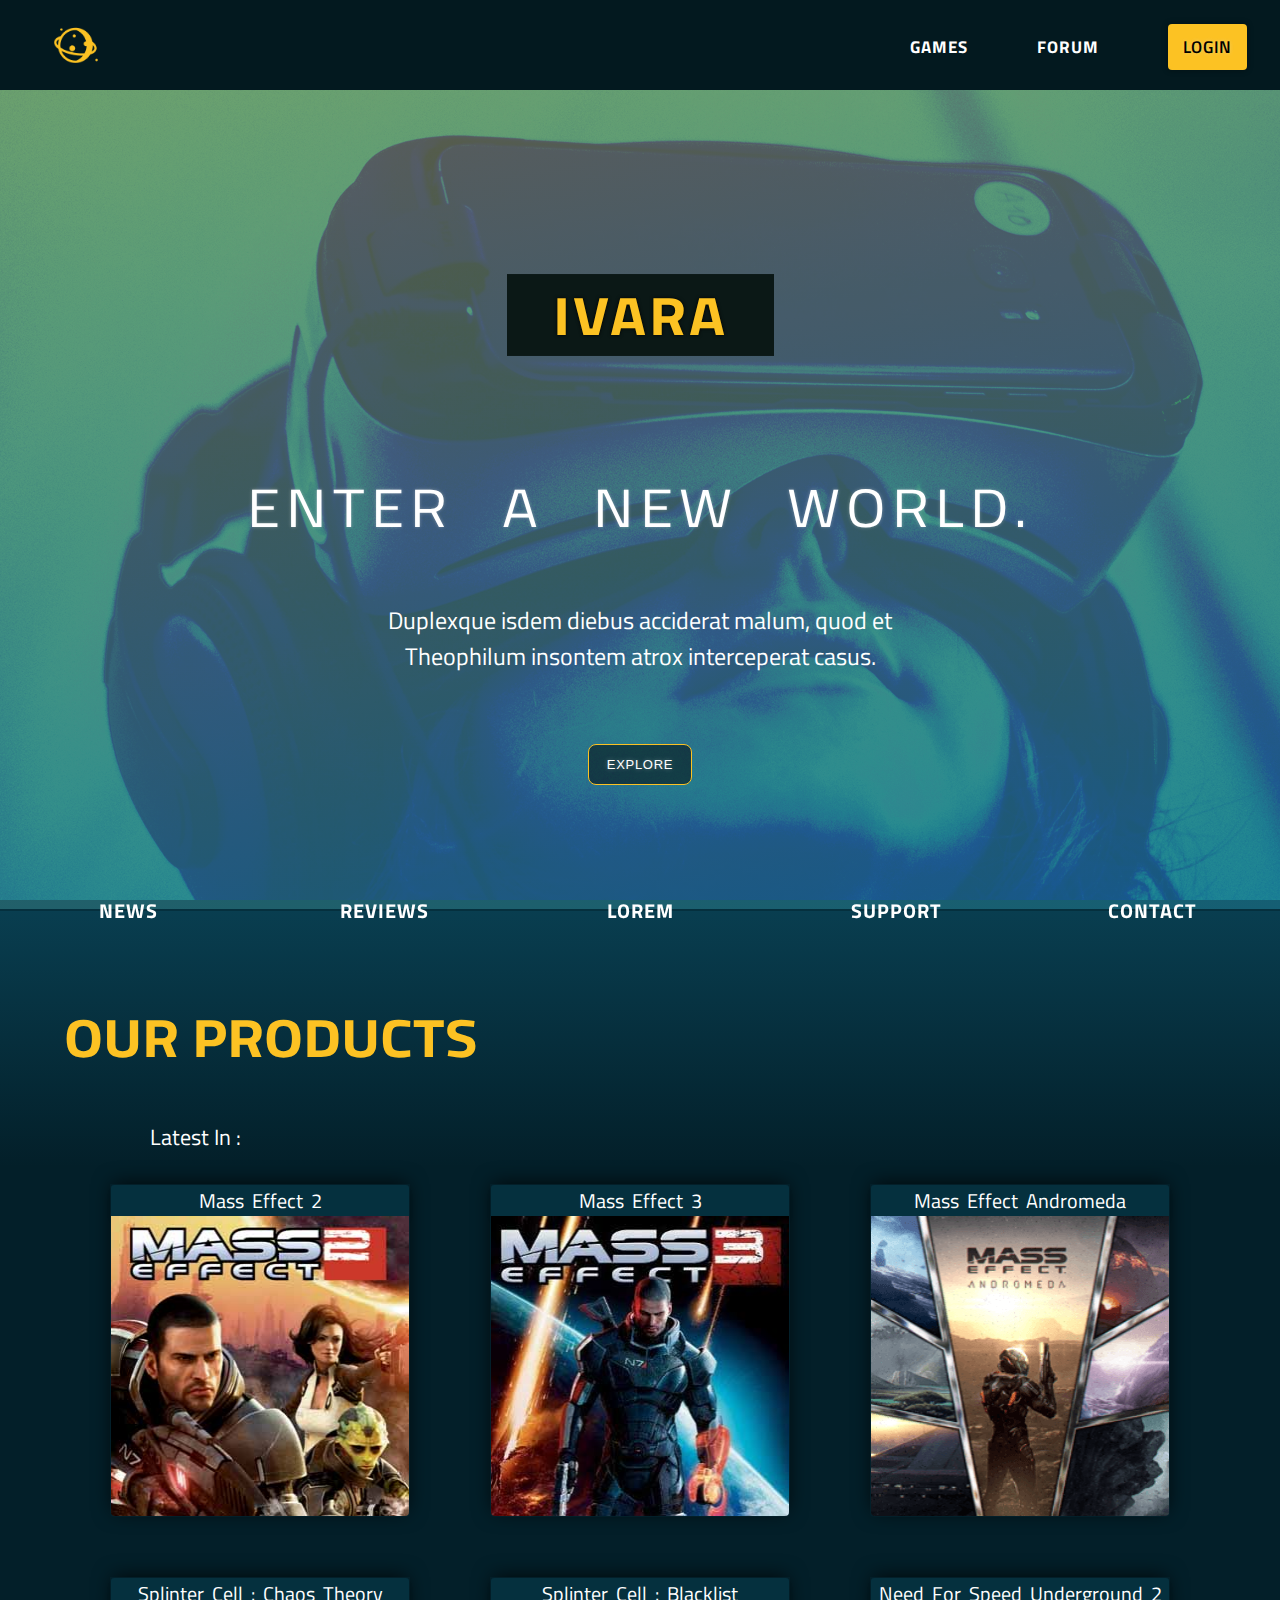
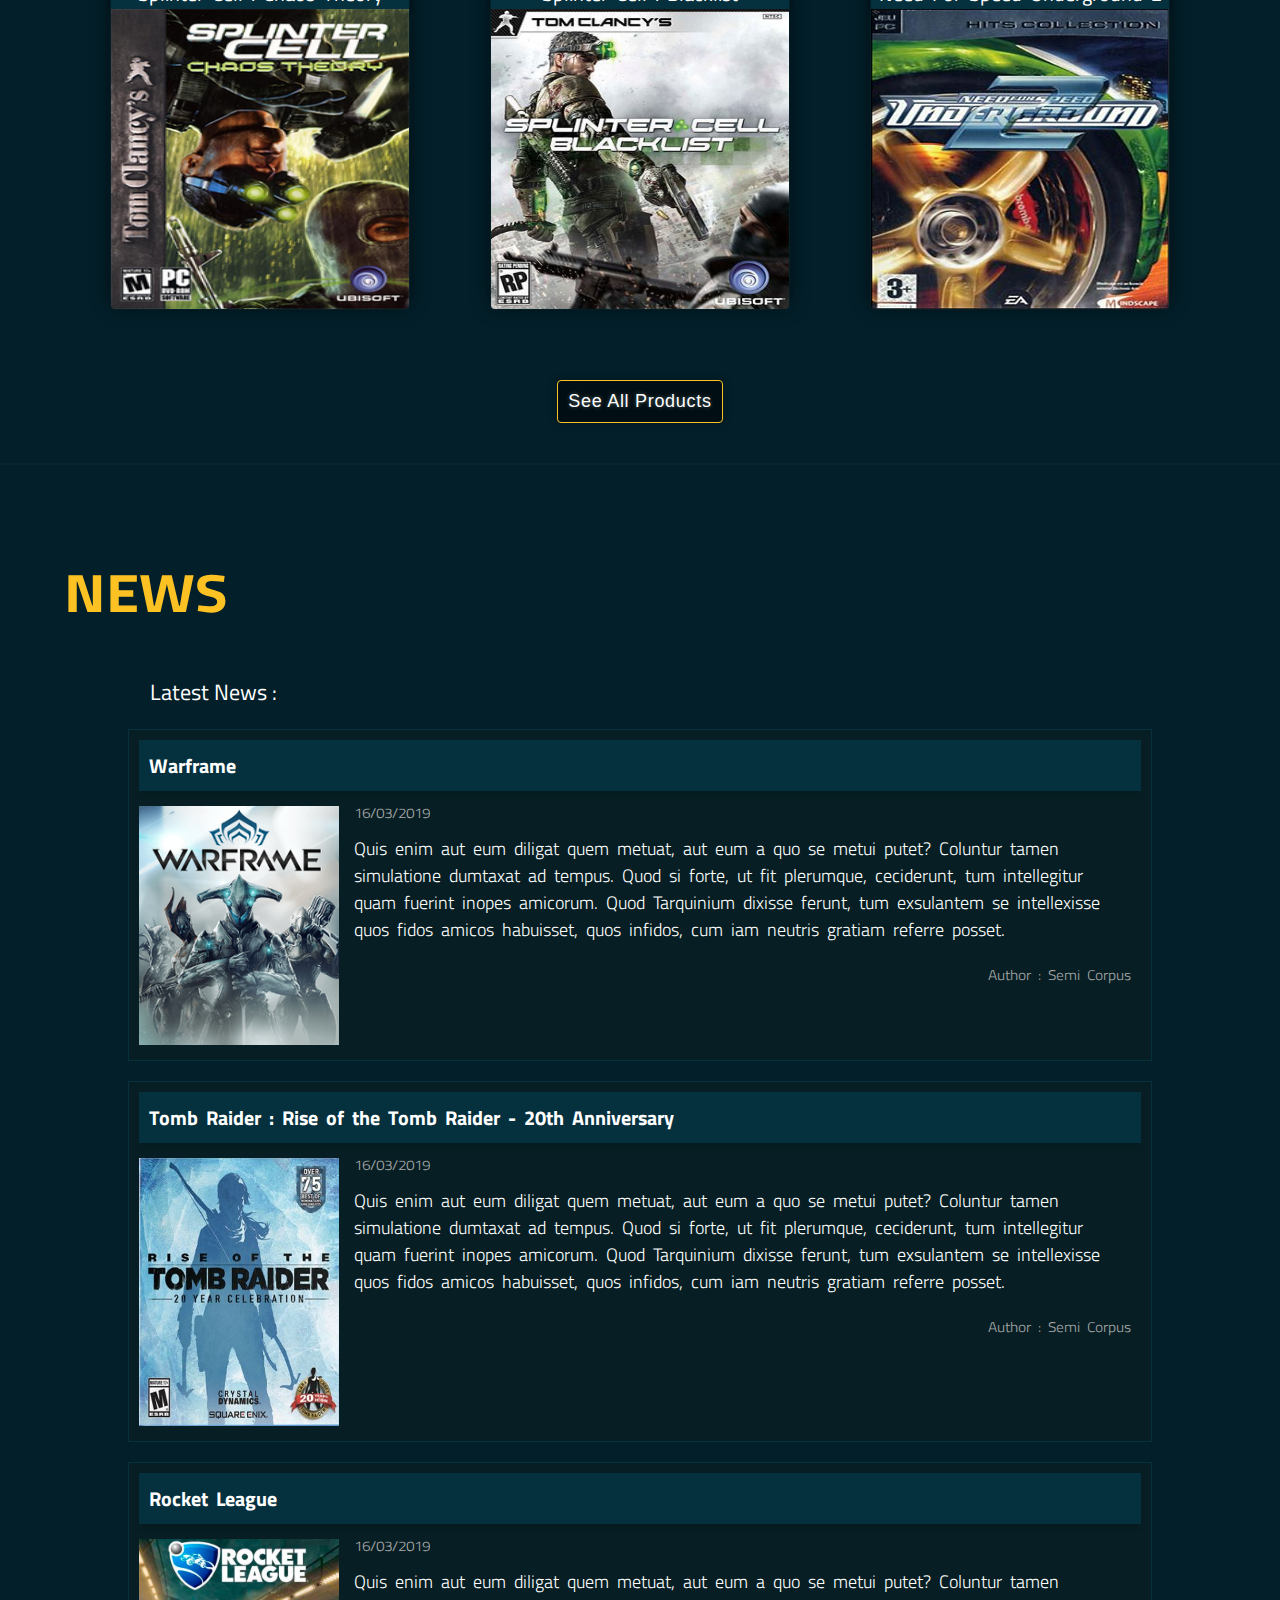
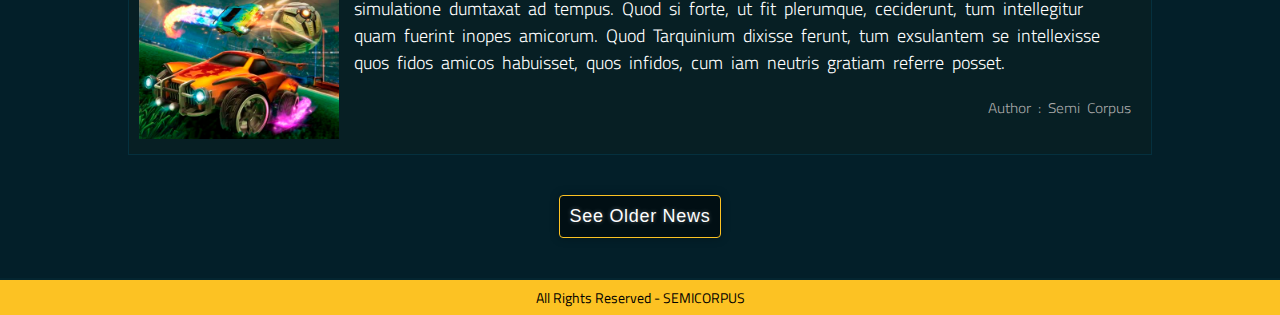
<file: Ivara/index.html>
<!DOCTYPE html>
<html>
<head>
    <!-- Meta -->
    <meta charset="utf-8">
    <meta name="apple-mobile-web-app-capable" content="yes" />
    <meta name="viewport" content="width=device-width, initial-scale=1, maximum-scale=1.0, user-scalable=no">
    <meta name="format-detection" content="telephone=no" />
    <!-- Title -->
    <title>IVARA</title>
    <!-- Favicon -->
    <link rel="apple-touch-icon" sizes="57x57" href="favicons/apple-icon-57x57.png">
    <link rel="apple-touch-icon" sizes="60x60" href="favicons/apple-icon-60x60.png">
    <link rel="apple-touch-icon" sizes="72x72" href="favicons/apple-icon-72x72.png">
    <link rel="apple-touch-icon" sizes="76x76" href="favicons/apple-icon-76x76.png">
    <link rel="apple-touch-icon" sizes="114x114" href="favicons/apple-icon-114x114.png">
    <link rel="apple-touch-icon" sizes="120x120" href="favicons/apple-icon-120x120.png">
    <link rel="apple-touch-icon" sizes="144x144" href="favicons/apple-icon-144x144.png">
    <link rel="apple-touch-icon" sizes="152x152" href="favicons/apple-icon-152x152.png">
    <link rel="apple-touch-icon" sizes="180x180" href="favicons/apple-icon-180x180.png">
    <link rel="icon" type="image/png" sizes="192x192"  href="favicons/android-icon-192x192.png">
    <link rel="icon" type="image/png" sizes="32x32" href="favicons/favicon-32x32.png">
    <link rel="icon" type="image/png" sizes="96x96" href="favicons/favicon-96x96.png">
    <link rel="icon" type="image/png" sizes="16x16" href="favicons/favicon-16x16.png">
    <link rel="manifest" href="/manifest.json">
    <meta name="msapplication-TileColor" content="#ffffff">
    <meta name="msapplication-TileImage" content="favicons/ms-icon-144x144.png">
    <meta name="theme-color" content="#ffffff">
    <!-- CSS -->
    <link href="css/reset.css" rel="stylesheet" type="text/css" />
    <link href="css/animate.css" rel="stylesheet" type="text/css" />
    <link href="css/style.css" rel="stylesheet" type="text/css" />
    <link href="css/responsive.css" rel="stylesheet" type="text/css" />

    <!-- JS -->
    <script type="text/javascript" src="js/jquery-3.3.1.min.js"></script>
</head>
<body class="animated fadeIn">
    <span id="gtt"></span>
    <!-- MAIN BAR -->
    <nav class="main-nav" id="main-nav">
        <div class="aka animated fadeIn">
            <a class="logo" href="#gtt">
                <img src="img/icons/ivara-logo.png">
                <span>IVARA</span>
            </a>
        </div>
        <div class="main-links" id="main-links">
            <a class="">GAMES</a>
            <a class="">FORUM</a>
            <a class="animated fadeIn" href="login.html">
                <button class="cta">
                    <span class="animated fadeIn delay-03s">LOGIN</span>
                </button>
            </a>
        </div>
        <a href="javascript:void(0);" style="font-size:35px;" class="burger" onclick="mobileNav();">&#9776;</a>
    </nav>
    <!-- HEADER -->     
    <header class="animated fadeIn">
        <div class="animated fadeIn" id="overlay">
            <div id="perspective">
                <h2><span>&nbsp;IVARA&nbsp;</span></h2>
                <h3>Enter a new world.</h3>
                <p>Duplexque isdem diebus acciderat malum, quod et Theophilum insontem atrox interceperat casus.</p>
            </div>
            <button class="cta">EXPLORE</button>
        </div>
    </header>
    <!-- SECOND NAV -->  
    <nav class="sub-nav" id="sub-nav">
        <ul>
            <li><a>News</a></li>
            <li><a>Reviews</a></li>
            <li><a>Lorem</a></li>
            <li><a>Support</a></li>
            <li><a>Contact</a></li>
        </ul>
    </nav>
    <!-- MOBILE-NAV -->  
    <nav class="mobile-nav" id="mobile-nav">
        <ul>
            <li><a>GAMES</a></li>
            <li><a>FORUM</a></li>
            <li>
                <a class="animated fadeIn" href="login.html">
                    <button class="cta">
                        <span class="animated fadeIn delay-03s">LOGIN</span>
                    </button>
                </a>
            </li>
            <li><a>NEWS</a></li>
            <li><a>REVIEWS</a></li>
            <li><a>LOREM</a></li>
            <li><a>SUPPORT</a></li>
            <li><a>CONTACT</a></li>
        </ul> 
    </nav>
    <main class="container" id="container">
        <!-- PRODUCTS -->     
        <section class="products" id="products">
            <h2 class="section-name">OUR PRODUCTS</h2>
            <p class="section-description">Latest In :</p>
            <div class="table">
                <div class="table-cell animated flipInX">
                    <h5>Mass Effect 2</h5>
                    <ul>
                        <li><img src="img/games/me-2.jpg"></li>
                        <li class="hidden-description">
                            <p>Lorem Ipsum for ever and ever and ever and ever... Lorem Ipsum for ever and ever and ever and ever...</p>
                            <span class="typeofgame">Racing</span>
                            <span class="evaluation">
                                5<img src="img/icons/icon-star.png">
                            </span>
                            <button class="cta buy-product">BUY</button>
                        </li>
                    </ul>
                </div>
                <div class="table-cell animated flipInX">
                    <h5>Mass Effect 3</h5> 
                    <ul>
                        <li><img src="img/games/me-3.jpg"></li>
                        <li class="hidden-description">
                            <p>Lorem Ipsum for ever and ever and ever and ever... Lorem Ipsum for ever and ever and ever and ever...</p>
                            <span class="typeofgame">FPS</span>
                            <span class="evaluation">
                                5<img src="img/icons/icon-star.png">
                            </span>
                            <button class="cta buy-product">BUY</button>
                        </li>
                    </ul>
                </div>
                <div class="table-cell animated flipInX">
                    <h5>Mass Effect Andromeda</h5>
                    <ul>
                        <li><img src="img/games/me-a.png"></li>
                        <li class="hidden-description">
                            <p>Lorem Ipsum for ever and ever and ever and ever... Lorem Ipsum for ever and ever and ever and ever...</p>
                            <span class="typeofgame">MMORPG</span>
                            <span class="evaluation">
                                5<img src="img/icons/icon-star.png">
                            </span>
                            <button class="cta buy-product">BUY</button>
                        </li>
                    </ul>
                </div>
                <div class="table-cell animated flipInX">
                        <h5>Splinter Cell : Chaos Theory</h5>
                    <ul>
                        <li><img src="img/games/sc-ct.png"></li>
                        <li class="hidden-description">
                            <p>Lorem Ipsum for ever and ever and ever and ever... Lorem Ipsum for ever and ever and ever and ever...</p>
                            <span class="typeofgame">Infiltration</span>
                            <span class="evaluation">
                                5<img src="img/icons/icon-star.png">
                            </span>
                            <button class="cta buy-product">BUY</button>
                        </li>
                    </ul>
                </div>
                <div class="table-cell animated flipInX">
                        <h5>Splinter Cell : Blacklist</h5>
                    <ul>
                        <li><img src="img/games/sc-blacklist.jpg"></li>
                        <li class="hidden-description">
                            <p>Lorem Ipsum for ever and ever and ever and ever... Lorem Ipsum for ever and ever and ever and ever...</p>
                            <span class="typeofgame">Racing</span>
                            <span class="evaluation">
                                5<img src="img/icons/icon-star.png">
                            </span>
                            <button class="cta buy-product">BUY</button>
                        </li>
                    </ul>
                </div>
                <div class="table-cell animated flipInX">
                    <h5>Need For Speed Underground 2</h5>
                    <ul>
                        <li><img src="img/games/nfsu2.jpg"></li>
                        <li class="hidden-description">
                            <p>Lorem Ipsum for ever and ever and ever and ever... Lorem Ipsum for ever and ever and ever and ever...</p>
                            <span class="typeofgame">Racing</span>
                            <span class="evaluation">
                                5<img src="img/icons/icon-star.png">
                            </span>
                            <button class="cta buy-product">BUY</button>
                        </li>
                    </ul>
                </div>
            </div>
            <div class="center">
                <a href="#" target="_blank">
                    <button class="cta">
                        See All Products
                    </button>
                </a>
            </div>
        </section>
        <!-- NEWS --> 
        <section class="news" id="news">
            <h2 class="section-name">NEWS</h2>
            <p class="section-description">Latest News :</p>
            <div class="table article-table">
                <div class="table-cell article-cell">
                    <h5>Warframe</h5>
                    <img src="img/games/warframe.png">
                    <h6 class="article-date">16/03/2019</h6>
                    <p>Quis enim aut eum diligat quem metuat, aut eum a quo se metui putet? Coluntur tamen simulatione dumtaxat ad tempus. Quod si forte, ut fit plerumque, ceciderunt, tum intellegitur quam fuerint inopes amicorum. Quod Tarquinium dixisse ferunt, tum exsulantem se intellexisse quos fidos amicos habuisset, quos infidos, cum iam neutris gratiam referre posset.</p>
                    <h6 class="article-author">Author : Semi Corpus</h6>
                </div>
            </div>
            <div class="table article-table">
                <div class="table-cell article-cell">
                    <h5>Tomb Raider : Rise of the Tomb Raider - 20th Anniversary</h5>
                    <img src="img/games/tr-rise.jpg">    
                    <h6 class="article-date">16/03/2019</h6>
                    <p>Quis enim aut eum diligat quem metuat, aut eum a quo se metui putet? Coluntur tamen simulatione dumtaxat ad tempus. Quod si forte, ut fit plerumque, ceciderunt, tum intellegitur quam fuerint inopes amicorum. Quod Tarquinium dixisse ferunt, tum exsulantem se intellexisse quos fidos amicos habuisset, quos infidos, cum iam neutris gratiam referre posset.</p>
                    <h6 class="article-author">Author : Semi Corpus</h6>
                </div>
            </div>
            <div class="table article-table">
                <div class="table-cell article-cell">
                    <h5>Rocket League</h5>
                    <img src="img/games/rl.jpg">
                    <h6 class="article-date">16/03/2019</h6>
                    <p>Quis enim aut eum diligat quem metuat, aut eum a quo se metui putet? Coluntur tamen simulatione dumtaxat ad tempus. Quod si forte, ut fit plerumque, ceciderunt, tum intellegitur quam fuerint inopes amicorum. Quod Tarquinium dixisse ferunt, tum exsulantem se intellexisse quos fidos amicos habuisset, quos infidos, cum iam neutris gratiam referre posset.</p>
                    <h6 class="article-author">Author : Semi Corpus</h6>
                </div>
            </div>
            <div class="center">
                <a href="#" target="_blank">
                    <button class="cta">
                        See Older News
                    </button>
                </a>
            </div>
        </section>
    </main>
    <footer id="footer-home"><p>All Rights Reserved - SEMICORPUS</p></footer>
    <script type="text/javascript">
        // Main Nav Transparency Swicth (jQuery)
        $(function () {
            $(document).scroll(function () {
                var $nav = $(".main-nav");
                $nav.toggleClass('has-scrolled', $(this).scrollTop() > $nav.height());

            });
        }); 
        // 2D Header
        // Thanks to Pavel Dobryakov
        const ANGLE = 30;

        let card = document.querySelectorAll("#overlay");

        card.forEach((element, i) => {
            floatable(element);
        });

        function floatable (panel) {
            let content = panel.querySelector("#perspective");
            panel.addEventListener('mouseout', e => {
                content.style.transform = `perspective(800px)
                                           rotateX(0deg)
                                           rotateY(0deg)
                                           rotateZ(0deg)`;
            });

            panel.addEventListener('mousemove', e => {
                let w = panel.clientWidth;
                let h = panel.clientHeight;
                let y = (e.offsetX - w * 0.25) / w * ANGLE;
                let x = (1 - (e.offsetY - h * 0.5)) / h * ANGLE;

                content.style.transform = `perspective(800px)
                                           rotateX(${x}deg)
                                           rotateY(${y}deg)`;
                content.style.transition = `all .5s ease`;
            });
        }

        // Responsive Navbar (max-width: 768px)
        function mobileNav() {
            var element = document.getElementById('mobile-nav');
            element.classList.toggle('block'); 
        }
    </script>
</body>
</html>
</file>
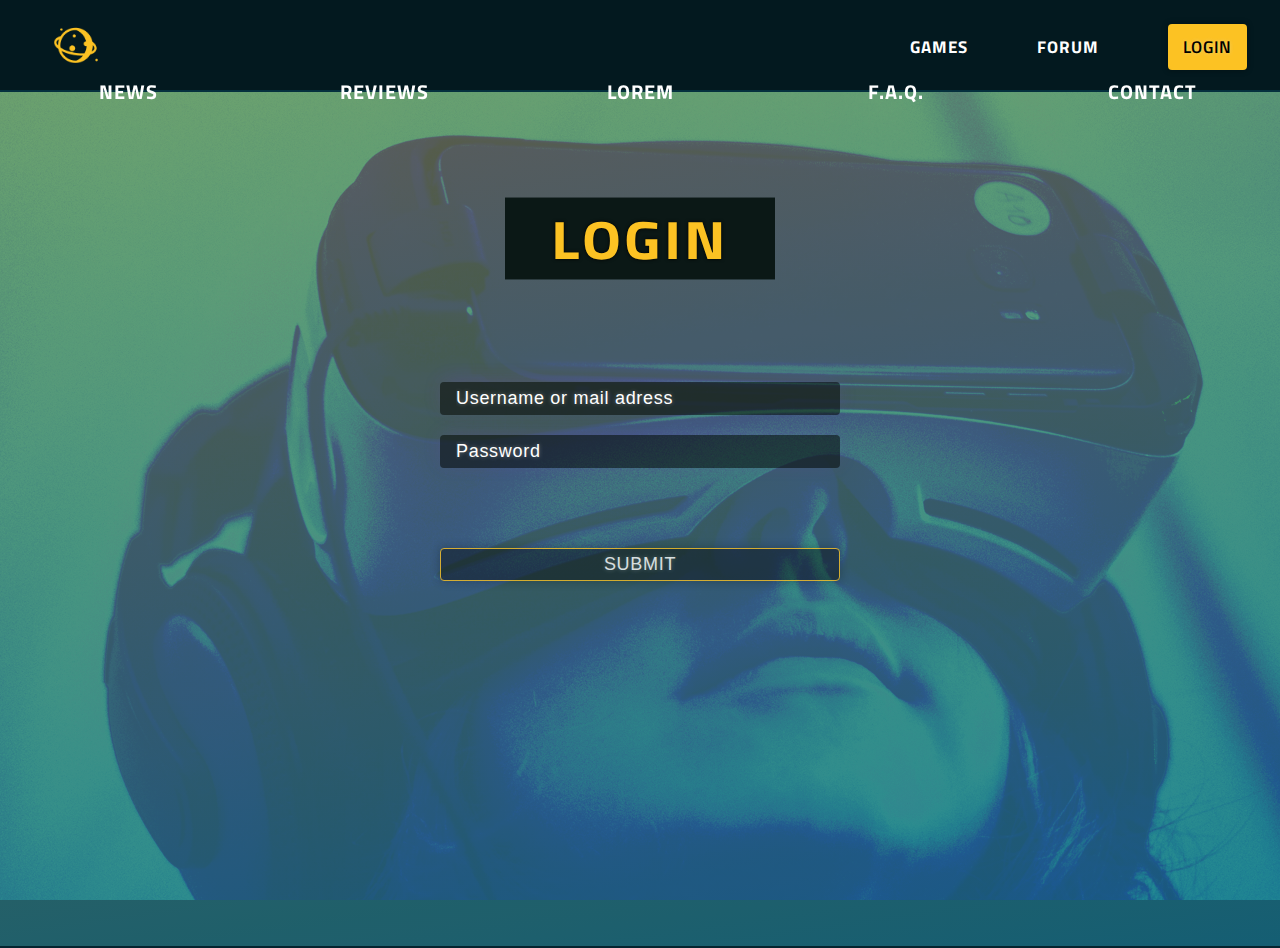
<file: Ivara/login.html>
<!DOCTYPE html>
<html>
<head>
    <!-- Meta -->
    <meta charset="utf-8">
    <meta name="apple-mobile-web-app-capable" content="yes" />
    <meta name="viewport" content="width=device-width, initial-scale=1, maximum-scale=1.0, user-scalable=no">
    <meta name="format-detection" content="telephone=no" />
    <!-- Title -->
    <title>IVARA</title>
    <!-- Favicon -->
    <link rel="shortcut icon" href="favicon.ico" />
    <!-- CSS -->
    <link href="css/reset.css" rel="stylesheet" type="text/css" />
    <link href="css/animate.css" rel="stylesheet" type="text/css" />
    <link href="css/style.css" rel="stylesheet" type="text/css" />
    <link href="css/responsive.css" rel="stylesheet" type="text/css" />

    <!-- JS -->
    <script type="text/javascript" src="js/jquery-3.3.1.min.js"></script>
</head>
<body class="animated fadeIn">
    <span id="gtt"></span>
    <!-- MAIN BAR -->
    <nav class="main-nav has-scrolled" id="main-nav">
        <div class="aka animated fadeIn">
            <a class="logo" href="index.html">
                <img src="img/icons/ivara-logo.png">
                <span>IVARA</span>
            </a>
        </div>
        <div class="main-links" id="main-links">
            <a class="">GAMES</a>
            <a class="">FORUM</a>
            <a class="animated fadeIn" href="#login">
                <button class="cta">
                    <span class="animated fadeIn delay-03s">LOGIN</span>
                </button>
            </a>
        </div>
        <a href="javascript:void(0);" style="font-size:35px;" class="burger" onclick="mobileNav();">&#9776;</a>
    </nav>
    <!-- SECOND NAV -->  
    <nav class="sub-nav" id="sub-nav">
        <ul>
            <li><a>News</a></li>
            <li><a>Reviews</a></li>
            <li><a>Lorem</a></li>
            <li><a>F.A.Q.</a></li>
            <li><a>Contact</a></li>
        </ul>
    </nav>
    <!-- MOBILE-NAV -->  
    <nav class="mobile-nav" id="mobile-nav">
        <ul>
            <li><a>GAMES</a></li>
            <li><a>FORUM</a></li>
            <li>
                <a class="animated fadeIn" href="#login">
                    <button class="cta">
                        <span class="animated fadeIn delay-03s">LOGIN</span>
                    </button>
                </a>
            </li>

            <li><a>News</a></li>
            <li><a>Reviews</a></li>
            <li><a>Lorem</a></li>
            <li><a>Support</a></li>
            <li><a>login</a></li>
        </ul> 
    </nav>
    <main class="container" id="container">
        <!-- LOGIN --> 
        <section class="login" id="login">
            <div id="login-overlay">
                <h2><span>&nbsp;LOGIN&nbsp;</span></h2>
                <form name="loginform" method="post" action="#alert">
                    <label for="user"><input type="text" name="user" placeholder="Username or mail adress" id="" required=""></label>
                    <label for="password"><input type="password" placeholder="Password" required=""></textarea></label>
                    <input type="submit" value="Submit">
                </form>
                <div id="alert" style="text-align:center;margin:auto;width:300px;">
                </div>
            </div>
        </section>
    </main>
    <script type="text/javascript">
        // 2D Header
        // Thanks to Pavel Dobryakov
        const ANGLE = 10;

        let card = document.querySelectorAll("#overlay");

        card.forEach((element, i) => {
            floatable(element);
        });

        function floatable (panel) {
            let content = panel.querySelector("#perspective");
            panel.addEventListener('mouseout', e => {
                content.style.transform = `perspective(500px)
                                           rotateX(0deg)
                                           rotateY(0deg)
                                           rotateZ(0deg)`;
            });

            panel.addEventListener('mousemove', e => {
                let w = panel.clientWidth;
                let h = panel.clientHeight;
                let y = (e.offsetX - w * 0.25) / w * ANGLE;
                let x = (1 - (e.offsetY - h * 0.5)) / h * ANGLE;

                content.style.transform = `perspective(500px)
                                           rotateX(${x}deg)
                                           rotateY(${y}deg)`;
                content.style.transition = `all .5s ease`;
            });
        }

        // Responsive Navbar (max-width: 768px)
        function mobileNav() {
            var element = document.getElementById('mobile-nav');
            element.classList.toggle('block'); 
        }
    </script>
</body>
</html>
</file>
<file: Ivara/css/style.css>
@import url("https://fonts.googleapis.com/css?family=Titillium+Web:200,300,400,700");
* {
  -webkit-font-smoothing: antialiased;
  -moz-osx-font-smoothing: grayscale;
  margin: 0;
  padding: 0;
}
html {
  scroll-behavior: smooth;   
  overflow-x: hidden;
}
body {
  background: #031f29;
  color: #FEFEFE;
  font-family: "Titillium Web", sans-serif;
  font-size: 100%;
  height:100%;
  transition:all .3s linear;
}
h1,
h2,
h3,
h6,
h6 {
  transform: scaleY(0.9);
}
h5{
  font-size:20px;
  font-weight:400;
}
a {
  color: #FFF;
}
p {
  color: #fff;
}
/* Shortcuts Classes */
.center{
  text-align: center;
}
/* Buttons */
.cta, 
form input{
  background:rgba(0,0,0,.5);
  border:1px solid #fcc223;
  border-radius: 4px;
  box-shadow:0 0 10px rgba(0,0,0, .3);
  color:#FFF;
  font-size: 1em;
  letter-spacing: .7px;
  padding:10px;
  text-shadow: 0px 0px 4px rgba(220, 220, 220, 0.4);
  transition: all 0.4s linear;
  z-index: 1;
}
.cta:hover {
  background:rgba(255,255,255,.05);
  box-shadow:0 0 5px rgba(0,0,0, .5);
  cursor: pointer;
  text-shadow: 0px 0px 4px rgba(220, 220, 220, 0.4);
  transition: all 0.25s linear;
}
.hidden-description .buy-product{
  background:#fcc223;
  border:2px solid transparent;
  color:black;
  display:block;
  font-size: 16px;
  padding:5px 15px;
  position:absolute;
  left:0;right:0;bottom:40px;
  transition:all 0s ease-in;
}
.hidden-description .buy-product:hover{
  background: #e3b326;
  border:2px solid #05303e;
  color: #05303e;
  font-weight: 700;
  transition: all .3s ease-out;
}
#products .cta,
#news .cta{
  margin:20px auto 0 auto;
}
/* Nav */
.main-nav {
  background:none;
  display:flex;
  justify-content:space-between;
  height: 90px;
  align-items:baseline;
  line-height: 85px;
  position:fixed;
  width:100%;
  z-index:3;
  transition: all .3s linear;
}
.main-nav:hover{
  background: #03191f;
  transition: all .3s linear;
}
.has-scrolled{  
  background: #03191f;
  margin-bottom:-90px;
  position: sticky;
  top: 0;
  transition: background .15s linear;
}
.main-nav .aka .logo img{
  margin-top:-8px;
  margin-right:10px;
  vertical-align:middle;
}
.main-nav .aka .logo span{
  font-size:22px;
  opacity:0;
  transition: all .7s linear;
}
.main-nav .aka .logo:hover span{
  opacity:1;
  transition: all .2s linear;
}
.main-nav span:not(.animated){
  text-shadow:0 3px 2px rgba(0,0,0,.2);
}
.main-nav a:hover span{
  box-shadow:none;
  transition:.4s linear;
}
.main-nav a:hover span{
  text-shadow:none;
}
.main-nav .aka {
  margin-left:50px;
  font-size: 2.2em;
}
.main-nav .aka img{
  width:50px;
}
.main-nav .aka a {
  color:#fbc228;
  /*
  background: -webkit-gradient(linear,left top,right top,from(#FFFFFF),to(#fbc228));
  background: linear-gradient(to right,#FFFFFF, );
      background-clip: border-box;
  -webkit-background-clip: text;
  -webkit-text-fill-color: transparent;
  -webkit-box-decoration-break: clone;
  box-decoration-break: clone;*/
  font-weight: 300;
}
.main-nav .main-links a {
  border:1px solid transparent;
  color: #FFF;
  font-size: 1.3em;
  font-weight: 700;
  letter-spacing: 1px;
  text-align: center;
  padding:29px 32px;
  transition: color .1s linear;
}
.main-nav .main-links a:hover {
  color: #fcc223;
}
.main-nav .cta,
.mobile-nav .cta{
  background:#fcc223;
  box-shadow:0 0 5px 2px rgba(0,0,0, .2);
  color:black;
  border:none;
  font-family: "Titillium Web", sans-serif;
  font-weight: 600;
  padding:10px 15px;
}
.main-nav .cta:hover{
  background:white;
  box-shadow:0 0 4px 2px rgba(200,200,200, .4);
}
/* Mobile-Nav */
.main-nav .burger{
  display: none;
  transform: scaleX(1.2);
}
.mobile-nav{
  display: none;
}
/* Header */
header{
  background-image: url("../img/samuel-zeller-blue-s.jpg");
  background-size:cover;
  background-attachment: fixed;
  text-align:center;
  height:100%;
}
header h2,
.login h2{
  font-size:80px;
  font-weight:700;
  color:#FFF;
  letter-spacing: 3px;
  word-spacing: 30px;
}
header h2 span,
.login h2 span{
  background:#0b1816;
  color:#fcc223;
  text-shadow: 0px 0px 4px rgba(0, 0, 0, 1);
}
header h3{
  font-size:50px;
  font-weight:400;
  color:#FFF;
  letter-spacing: 6px;
  padding:20px 100px;
  text-shadow: 0px 0px 4px rgba(220, 220, 220, 0.4);
  text-transform: uppercase;
  word-spacing: 30px;
}
header p{
  font-size:24px;
  max-width:650px;
  margin:auto;
  padding:30px;
}
header .cta{
  border-radius:8px;
  box-shadow: none;
  margin-top:40px;
  padding:12px 18px;
}
header .cta:hover{
  letter-spacing: 5px;
  transition:all .4s linear;
}
header #overlay{
  background: transparent;
  background: -moz-linear-gradient(352deg, rgba(10,100,125,1) 0%, rgba(129,121,49,1) 100%);
  background: -webkit-linear-gradient(352deg, rgba(10,100,125,1) 0%, rgba(129,121,49,1) 100%);
  background: linear-gradient(352deg, rgba(10,100,125,.8) 0%, rgba(129,121,49,.7) 100%);
  filter: progid:DXImageTransform.Microsoft.gradient(startColorstr="#0a647d",endColorstr="#817931",GradientType=1); 
  box-shadow:inset 0px -5px 100px 100vh rgba(250,250,250, .05);
  min-height:101vh;
  padding-top: 20vh;
  padding-bottom: 120px;
  transition: 3s linear;
}
/* sub-nav */
nav.sub-nav{
  height:1px;
  display:block;
  position: sticky;
  top:90px;
  width:100%;
  z-index:3;
}
nav.sub-nav ul{
  display:flex;
  flex-direction:row;
  font-size:20px;
  font-weight: 700;
  justify-content:space-around;
  line-height:0px;
  text-transform: uppercase;
}
nav.sub-nav ul li{  
  background:#05303e;
  cursor:pointer;
  font-size:20px;
  letter-spacing: 1px;
  text-align:center;
  width:100%;
  transition:all .4s linear;
}
nav.sub-nav ul li a{
  vertical-align: middle;
}
nav.sub-nav ul li:hover{
  background: #042732;
  transition: all .1s linear;
}
nav.sub-nav ul li:hover a{
  color: #fcc223;
  letter-spacing:2px;
}
/* Main */
main{
  background:#031f29;
  background: rgb(9,62,80);
  background: -moz-linear-gradient(180deg, rgba(9,62,80,1) 0%, rgba(3,31,41,1) 10%);
  background: -webkit-linear-gradient(180deg, rgba(9,62,80,1) 0%, rgba(3,31,41,1) 10%);
  background: linear-gradient(180deg, rgba(9,62,80,1) 0%, rgba(3,31,41,1) 10%);
  filter: progid:DXImageTransform.Microsoft.gradient(startColorstr="#093e50",endColorstr="#031f29",GradientType=1); 
}
/* Sections */
section{
  border-bottom:2px solid #042530;
  color:#FFF;
  font-size:18px;
}
#products,
#news{
  padding-bottom:40px;
}
.section-name{
  color: #fcc223;
  font-size: 60px;
  font-weight: 700;
  line-height: 60px;
  padding:100px 150px 50px 5%;
}
.section-description{
  display:inline-block;
  font-size:22px;
  padding-left:150px;
  vertical-align: top;
  text-align: left;
  width:80%;
}
section .cta{
  margin:auto;
}
/* Products */
.products img {
  display:block;
  border-bottom-left-radius:4px;
  border-bottom-right-radius:4px;
  height:300px;
  width:calc(100% - .5px);
}
.products .table .table-cell{
  border:1px solid transparent;
  border-bottom-right-radius:4px;
  border-bottom-left-radius:4px;
  cursor:pointer;
  margin-bottom:50px;
  transition: all 0s linear;
  animation-duration: .2s linear;
}
.products .table .table-cell:hover{
  box-shadow:0 0 10px 1920px rgba(19, 39, 37, .5);
  border:1px solid #fcc223;
  border-radius:4px;
  transform: scale(1);
  transition: all 0s linear;  
  z-index:1;
  overflow:hidden;
}
.products .table .table-cell .hidden-description{  
  background:rgba(0,21,25,.85);
  border-bottom-right-radius:4px;
  border-bottom-left-radius:4px;
  box-shadow:inset 0 0 20px 10px rgba(255,255,255,.1);
  height:300px;
  opacity:0;
  padding:10px 10px 10px 15px;
  position:absolute;
  top:31px;
  transition: all .15s linear;
}
.products .table-cell:hover .hidden-description{  
  opacity:1;
  transition: all .4s ease;
}
.products .table .table-cell .hidden-description .typeofgame,
.products .table .table-cell .hidden-description .evaluation{
 background: rgba(255,255,255,.8);
 border-radius:2px;
 color:black;
 font-size:14px;
 height:28px;
 font-weight: 300;
 padding:3px 5px;
 position:absolute;
}
.products .table .table-cell .hidden-description .typeofgame{
 padding-left:6px;
 top:2.5%;
 left:2.5%;
}
.products .table .table-cell .hidden-description .evaluation{
 top:2.5%;
 right:2.5%;
}
.products .table .table-cell .hidden-description .evaluation img{
  display: inline;
  margin-top:6px;
  margin-left:3px;
  width:10px;
}
.products .table .table-cell .hidden-description p{
  padding-top:25%;
  text-align: center;
}
/* Tables */
.table{
  color:#FFF;
  display:table;
  margin:20px auto 0 auto;
  text-align:center;
}
.table-cell{
  box-shadow:0 -3px 20px -3px rgba(0,0,0,.8);
  display:inline-block;
  font-weight:600;
  margin:10px 40px;
  vertical-align:top;
  width:300px;
  word-spacing:4px;
}
.table-cell h5{
  background:#05303e;
  background-size:150%;
  background-attachment:local;
  color:#FFF;
  -webkit-box-shadow:0 5px 5px -1px rgba(0,0,0, .13);
  box-shadow:0 5px 5px -1px rgba(0,0,0, .13);
  border-top-right-radius:3px;
  border-top-left-radius:3px;
  padding:20px auto;
}
.table-cell:hover h5{
  background: rgba(255,255,255,.8);
  background-size:100%;
  background-attachment:local;
  color:black;
}
.table-cell th{font-weight:600;width:200px}
.table-cell li{display:block;text-align:left;}
.career th img{width:50px;}
/* NEWS */
#news{
  background:#031f29;
  position:sticky;
  z-index:2;
}
.article-table{
  margin:20px auto;
  cursor: pointer;
}
.article-cell{
  background:rgb(15, 32, 30, .4);
  border:1px solid #05303e;
  box-shadow:none;
  margin:auto;  
  padding:10px;
  text-align: left;
  width:80%;
}
.article-cell:hover{
  background: #042530;
  box-shadow:2px 3px 14px -1px rgba(0,0,0,.2);
  transition:all .2s linear;
}
.article-cell h5{
  border-radius:0;
  font-weight: 700;
}
.article-cell{
  font-weight: 300;
}
.article-cell h5,
.article-cell p{
  border-radius:0;
  padding:10px;
}
.article-cell:hover h5{
  background: rgb(35,69,79);
  background: -moz-linear-gradient(284deg, rgba(35,69,79,1) 0%, rgba(4,42,54,1) 100%);
  background: -webkit-linear-gradient(284deg, rgba(35,69,79,1) 0%, rgba(4,42,54,1) 100%);
  background: linear-gradient(284deg, rgba(35,69,79,1) 0%, rgba(4,42,54,1) 100%);
  filter: progid:DXImageTransform.Microsoft.gradient(startColorstr="#23454f",endColorstr="#042a36",GradientType=1); 
  color:white;
}
.article-cell img{
  float: left;
  margin:15px 15px 0 0;
  max-height:300px;
  padding-bottom:5px;
  width:200px;
}
.article-cell h6{
  color: #AAA;
  font-size: 15px;
  font-weight: 300;
  padding-top: 11px;
}
.article-cell .article-date{
  padding-left: 5px;
}
.article-cell .article-author{
  padding-right:10px;
  text-align: right;
}
/* Footers */
#footer-home{
  background: #fcc223;
  font-size: 14px;
  text-align: center;
  height: 35px;
}
#footer-home p{
  color:black;
  line-height: 35px;
}
/* LOGIN */
.login{
  background-image: url("../img/samuel-zeller-blue-s.jpg");
  background-size:cover;
  background-attachment: fixed;
  min-height:calc(100vh + 45px);
  text-align:center;
  transition: 3s linear;
}
.login #login-overlay{
  background: transparent;
  background: -moz-linear-gradient(352deg, rgba(10,100,125,1) 0%, rgba(129,121,49,1) 100%);
  background: -webkit-linear-gradient(352deg, rgba(10,100,125,1) 0%, rgba(129,121,49,1) 100%);
  background: linear-gradient(352deg, rgba(10,100,125,.8) 0%, rgba(129,121,49,.7) 100%);
  filter: progid:DXImageTransform.Microsoft.gradient(startColorstr="#0a647d",endColorstr="#817931",GradientType=1); 
  box-shadow:inset 0px -5px 100px 100vh rgba(250,250,250, .05);
  height:calc(100vh + 45px);
  padding-top: 150px;
  padding-bottom: 60px;
  width:100%; 
}
.login h2{
  font-size:60px;
  padding-bottom:80px;
}
.login form input,
.login form textarea{  
  border:1px solid transparent;
  display:block;
  margin:20px auto;
  padding:5px 15px;
  width:400px;
}
.login form input:required:invalid,
.login form textarea:required:invalid{
  box-shadow:0 -3px 20px -3px rgba(129, 48, 232,.2);
}
.login form input:required:focus{
  border:1px solid #fcc223;
}
.login form input:required:focus:invalid,
.login form textarea:required:focus:invalid{
  background:rgba(255,255,255,.1);
}
.login form textarea{
  min-height:200px;
  padding:12px 11px!important;
}
.login form input::placeholder, 
.login form textarea::placeholder{
  color:#fff;
}
.login form input[type=submit]{
  border:1px solid #fcc223;
  cursor:pointer;
  margin-top:80px;
  opacity:.8;
  text-transform:uppercase;
  transition: all .4s ease;
}
.login form input[type=submit]:hover{
  letter-spacing: 4px;
  opacity:1;
  text-shadow:0px 0px 2px rgba(255,255,255, .3);
  transition: all .4s ease;
}
#alert{
  text-align:center;
  margin:auto;
  width:700px;
}
/* JS TOOLS */
.hidden{visibility: hidden;}
.visible{visibility: visible;}
.display-none{display: none;}
.block{display:block;}
/* Animations Delays */
.delay-06s {
  -webkit-animation-delay: 0.6s;
  animation-delay: 0.6s;
}
.delay-055s {
  -webkit-animation-delay: 0.55s;
  animation-delay: 0.55s;
}
.delay-05s {
  -webkit-animation-delay: 0.5s;
  animation-delay: 0.5s;
}
.delay-045s {
  -webkit-animation-delay: 0.45s;
  animation-delay: 0.45s;
}
.delay-04s {
  -webkit-animation-delay: 0.4s;
  animation-delay: 0.4s;
}
.delay-035s {
  -webkit-animation-delay: 0.35s;
  animation-delay: 0.35s;
}
.delay-03s {
  -webkit-animation-delay: 0.3s;
  animation-delay: 0.3s;
}
.delay-025s {
  -webkit-animation-delay: 0.25s;
  animation-delay: 0.25s;
}
.delay-02s {
  -webkit-animation-delay: 0.2s;
  animation-delay: 0.2s;
}
.delay-015s {
  -webkit-animation-delay: 0.15s;
  animation-delay: 0.15s;
}
.delay-01s {
  -webkit-animation-delay: 0.1s;
  animation-delay: 0.1s;
}
</file>
<file: Ivara/css/responsive.css>
/* > 1500 */ 
@media only screen and (min-width: 1500px) {
  header #overlay{padding-top:30vh}
}
/* < 1500 */ 
@media only screen and (max-width: 1500px) {
  header h2{font-size:60px;padding:10vh 20px 80px 20px;}
  header h3{font-size:60px;padding:20px 100px;}
  .login h2{font-size:60px;padding-top:40px;}
}

/* < 768 */ 
@media only screen and (max-width: 768px) {
  .main-nav{background: #03191f;height:60px;}
  .main-nav a{display:none;}
  .main-nav .logo{display:block;}
  .main-nav .logo img{position:fixed;top:14px;left:4%;width:40px;margin-right:0;}
  .main-nav .logo span{display:none;}
  .main-nav .burger{display:block;line-height:60px;position:fixed;top:-5px;right:4%;}
  /**/
  .mobile-nav{background:#031f29;min-height:100%;position:fixed;top:60px;left:0;right:0;text-align:center;z-index:5}
  .mobile-nav ul{overflow-y: scroll;}
  .mobile-nav li{font-size:20px;border-top:1px solid #042530;;border-bottom:1px solid#042530;;padding:20px;}
  .mobile-nav li .cta{font-size:16px}
  /**/
  header{min-height:320px;}
  header #overlay{min-height:320px;}
  header h2{font-size:40px;padding:10px;}
  header h3{font-size:24px;padding:10px;}
  header p{font-size:19px;max-width:500px;padding:10px;}
  header .cta{margin:15px}
  /**/
  nav.sub-nav{display:none;}
  /**/
  .section-name{font-size:40px;padding:20px 0;text-align: center;}
  .section-description{font-size:18px;padding:20px 0;text-align: center;width:100%;}
  /**/
  .products .table .table-cell{width:270px;}.products .table .table-cell .hidden-description p{font-size:16px;}
  .hidden-description .buy-product{bottom:60px;}
  .products .re-center{margin-left:-15px;}
  .products .section-description span{margin-left:-15px;}
  .products .section-description br{display:block;}
  /**/
  .news th{font-size:12px;}
  .news th img{width:40px;}
  /**/
  .login #login-overlay{padding-top:120px;}
  .login form input{height:50px;}
  .login form input, form textarea{margin:20px auto;width:80%;}
}

/* < 540 */ 
@media only screen and (max-width: 540px) {
  .article-cell img{display:block;float:none;margin:0px auto;width:100%}
}

/* < 320 */ 
@media only screen and (max-width: 320px) {
  .main-nav .logo img{position:fixed;top:17px;left:17px;width:35px;}
  .main-nav .burger{display:block;line-height:60px;position:fixed;top:-5px;right:15px;}
  .mobile-nav li{font-size:16px;padding:10px;}
  /**/
  header h2, .login h2{font-size:40px;padding:10px;}
  header h3{font-size:18px;padding:10px;word-spacing: 4px;}
  header p{font-size:15px;max-width:300px;padding:10px;}
  header .cta{font-size:14px;margin:5px;padding:8px 10px}
  /**/
  .section-name{font-size:32px;padding:10px;}
  .section-description{padding:10px;}
  /**/
  .table-cell{margin:0;}
  .products .table .table-cell:hover{box-shadow:none;}
  .hidden-description{display:none!important;}
  /**/
  .article-cell{width:94%;}
  .article-cell p{font-size:15px}
  /**/
  .login #login-overlay{padding-top: 100px;}
  .login form input, form textarea{margin:20px auto;width:200px;}
}

/* < 279 */ 
@media only screen and (max-width: 279px) {
  .products .table .table-cell{width:220px}
}
</file>
